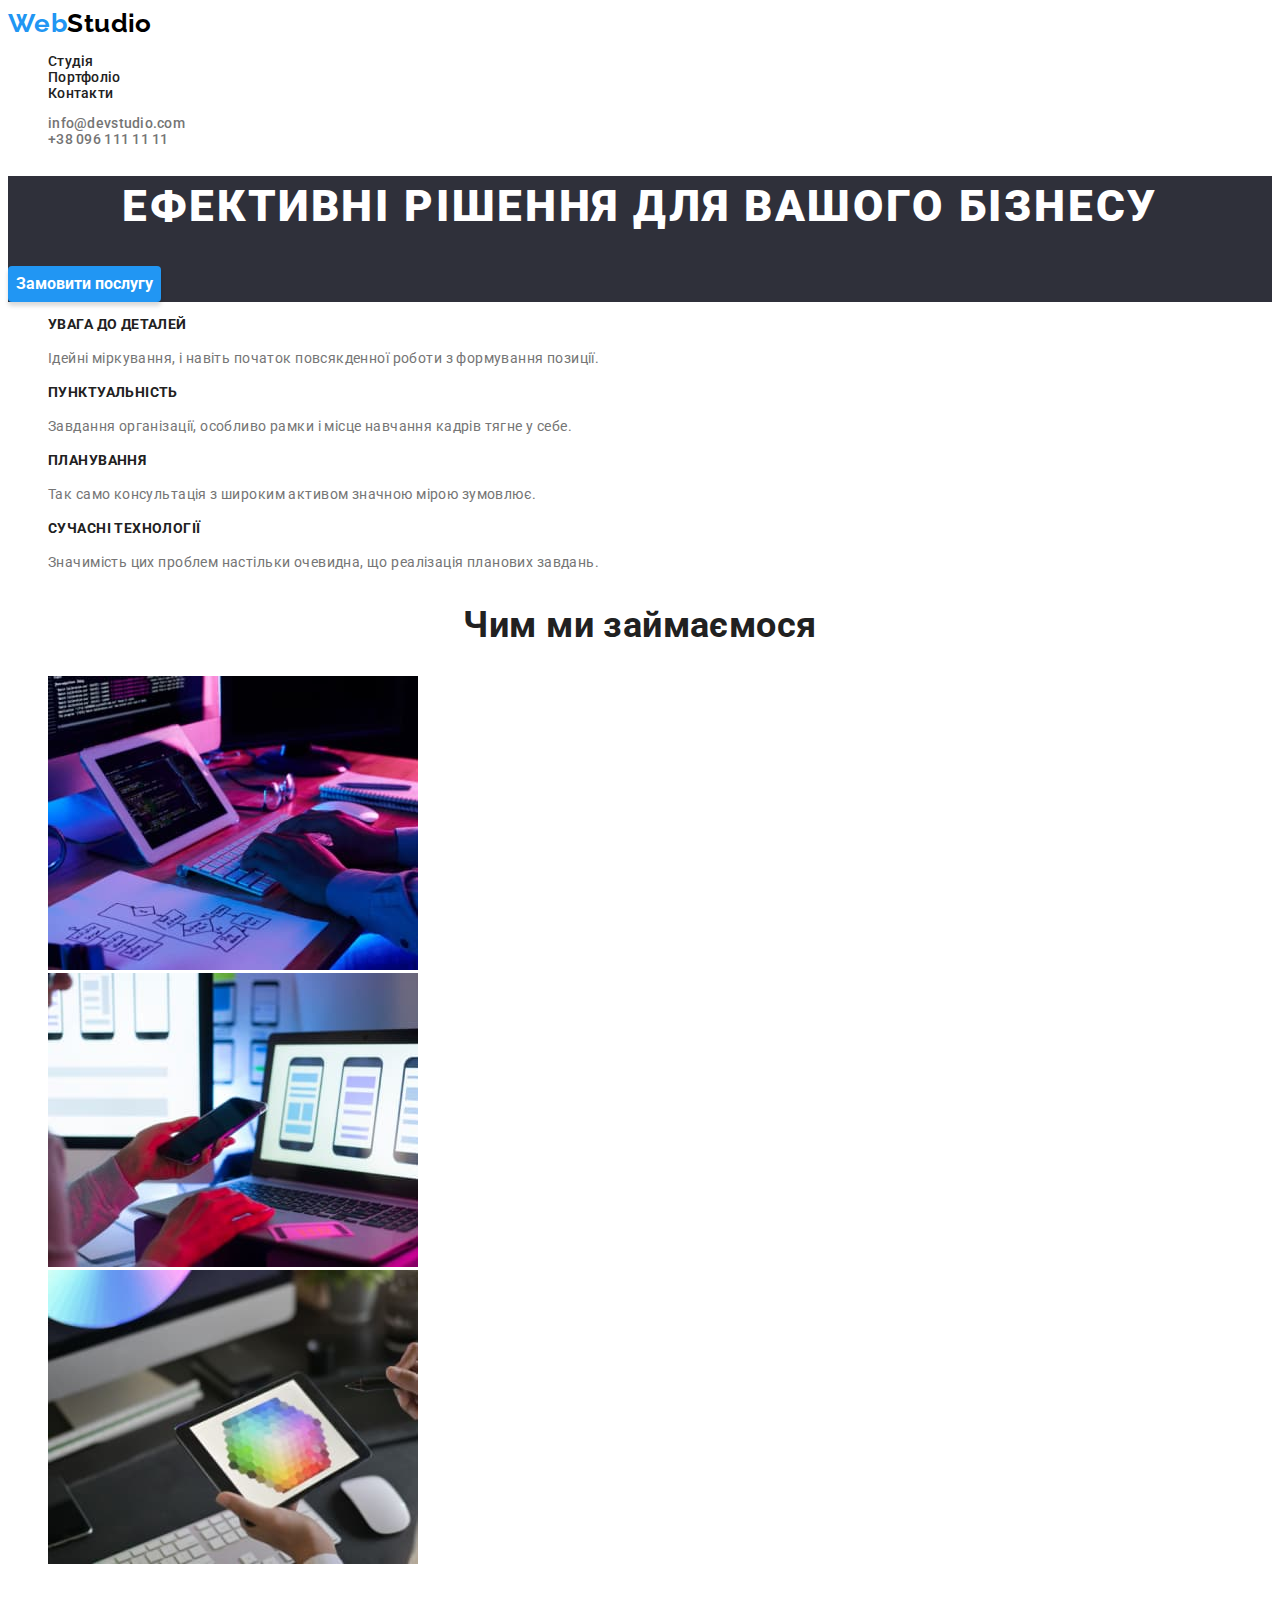
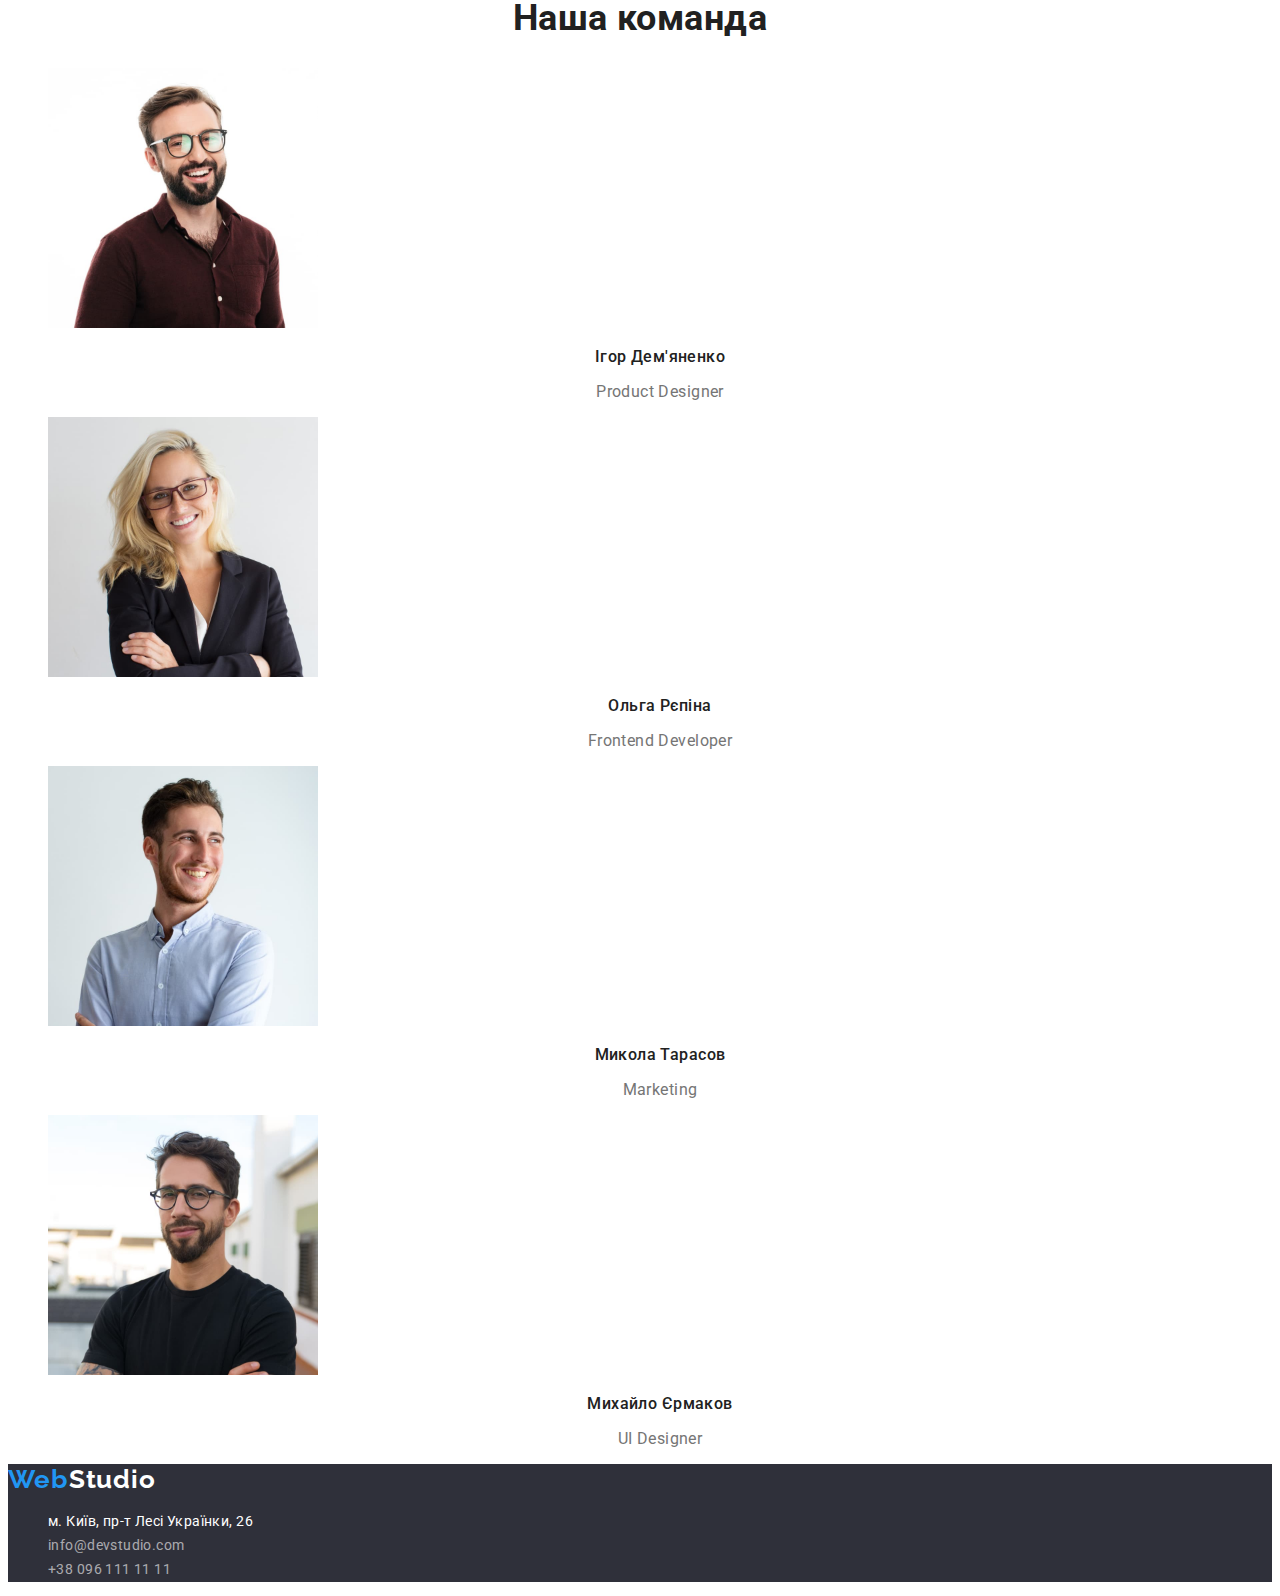
<file: index.html>
<!DOCTYPE html>
<html lang="uk">
<head>
    <meta charset="UTF-8">
    <meta http-equiv="X-UA-Compatible" content="IE=edge">
    <meta name="viewport" content="width=device-width, initial-scale=1.0">
    <title>WebStudio</title>
    <link rel="preconnect" href="https://fonts.googleapis.com">
    <link rel="preconnect" href="https://fonts.gstatic.com" crossorigin>
    <link href="https://fonts.googleapis.com/css2?family=Montserrat:wght@400;700&family=Raleway:wght@700&family=Roboto:wght@400;500;700;900&display=swap" rel="stylesheet">
    
    <link rel="stylesheet" href="./css/styles.css">
</head>

<body>
    <header>
        <div>
            <nav>
                <a href="./index.html" lang="en" class="logo link"> <span class="accent">Web</span>Studio</a>
                <ul class="nav-list list">
                    <li class="nav-item"> <a href="./index.html" class="nav-link link">Студія</a></li>
                    <li class="nav-item"> <a href="./portfolio.html" class="nav-link link">Портфоліо</a></li>
                    <li class="nav-item"> <a href="" class="nav-link link">Контакти</a></li>
                </ul>
            </nav>
        </div>
        <ul class="list">
            <li><a href="mailto:info@devstudio.com" class="header-mail link">info@devstudio.com</a></li>
            <li><a href="tel:+380961111111" class="header-phone link">+38 096 111 11 11</a></li>
        </ul>
            </header>
    <main>
<section class="hero">
<h1 class="hero-name">Ефективні рішення для вашого бізнесу</h1>
<button type="button" class="header-button">Замовити послугу</button>
</section>
<section>
    <h2 hidden>Наші переваги</h2>
    <ul class="list">
        <li>
            <h3 class="service-title">УВАГА ДО ДЕТАЛЕЙ</h3>
            <p class="service-description">Ідейні міркування, і навіть початок повсякденної роботи з формування позиції.</p>
        </li>
        <li>
            <h3 class="service-title">ПУНКТУАЛЬНІСТЬ</h3>
            <p class="service-description">Завдання організації, особливо рамки і місце навчання кадрів тягне у себе.</p>
        </li>
        <li>
            <h3 class="service-title">ПЛАНУВАННЯ</h3>
            <p class="service-description">Так само консультація з широким активом значною мірою зумовлює.</p>
        </li>
        <li>
            <h3 class="service-title">СУЧАСНІ ТЕХНОЛОГІЇ</h3>
            <p class="service-description">Значимість цих проблем настільки очевидна, що реалізація планових завдань.</p>
        </li>
    </ul>
</section>
<section>
    <h2 class="section-title">Чим ми займаємося</h2>
    <ul class="list">
        <li>
            <img src="./images/box1.jpg" width="370" height="294" alt="Планування">
        </li>
        <li>
            <img src="./images/box2.jpg" width="370" height="294" alt="Розробка додатків">
        </li>
        <li>
            <img src="./images/box3.jpg" width="370" height="294" alt="Дизайн">
        </li>
    </ul>
</section>
<section>
    <h2 class="section-title">Наша команда</h2>
    <ul class="list">
        <li>
            <img src="./images/img1.jpg" width="270" height="260" alt="Ігор Дем'яненко">
            <h3 class="team-names">Ігор Дем'яненко</h3>
            <p lang="en" class="team-position">Product Designer</p>
        </li>
        <li>
            <img src="./images/img2.jpg" width="270" height="260" alt="Ольга Рєпіна">
            <h3 class="team-names">Ольга Рєпіна</h3>
            <p lang="en" class="team-position">Frontend Developer</p>
        </li>
        <li>
            <img src="./images/img3.jpg" width="270" height="260" alt="Микола Тарасов">
            <h3 class="team-names">Микола Тарасов</h3>
            <p lang="en" class="team-position">Marketing</p>
        </li>
        <li>
            <img src="./images/img4.jpg" width="270" height="260" alt="Михайло Єрмаков">
            <h3 class="team-names">Михайло Єрмаков</h3>
            <p lang="en" class="team-position">UI Designer</p>
        </li>
    </ul>
</section>
    </main> 
    <footer class="footer">
    
        <a href="./index.html" lang="en" class="logo link"> <span class="accent">Web</span> <span class="white-logo">Studio</span> </a>
<address>
    <ul class="list">
        <li class="nav-item">
            <a href="" class="address link">м. Київ, пр-т Лесі Українки, 26</a>
        </li>
        <li class="nav-item">
            <a href="mailto:info@devstudio.com" class="link footer-mail">info@devstudio.com</a>
        </li>
        <li class="nav-item">
           <a href="tel:+380961111111" class="link footer-phone">+38 096 111 11 11</a> 
        </li>
    </ul>
</address>
    </footer>
</body>
</html>
</file>
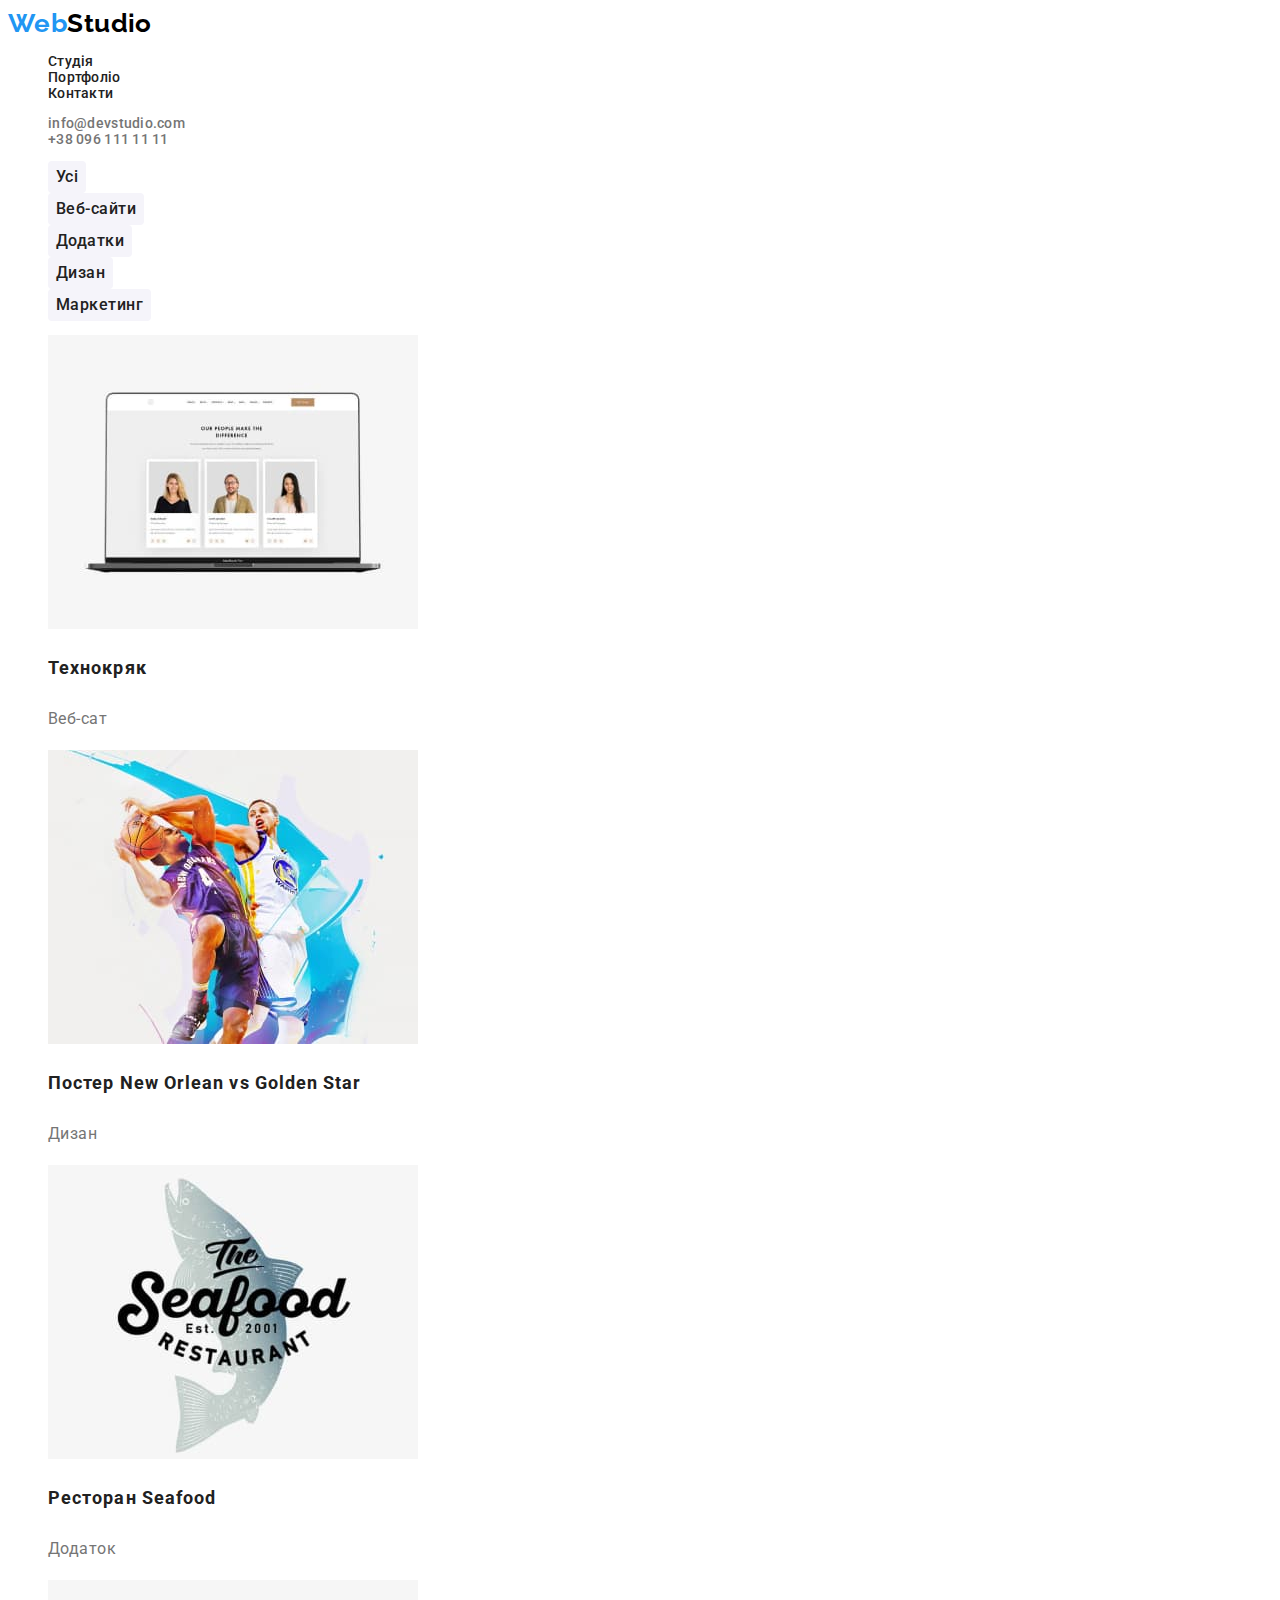
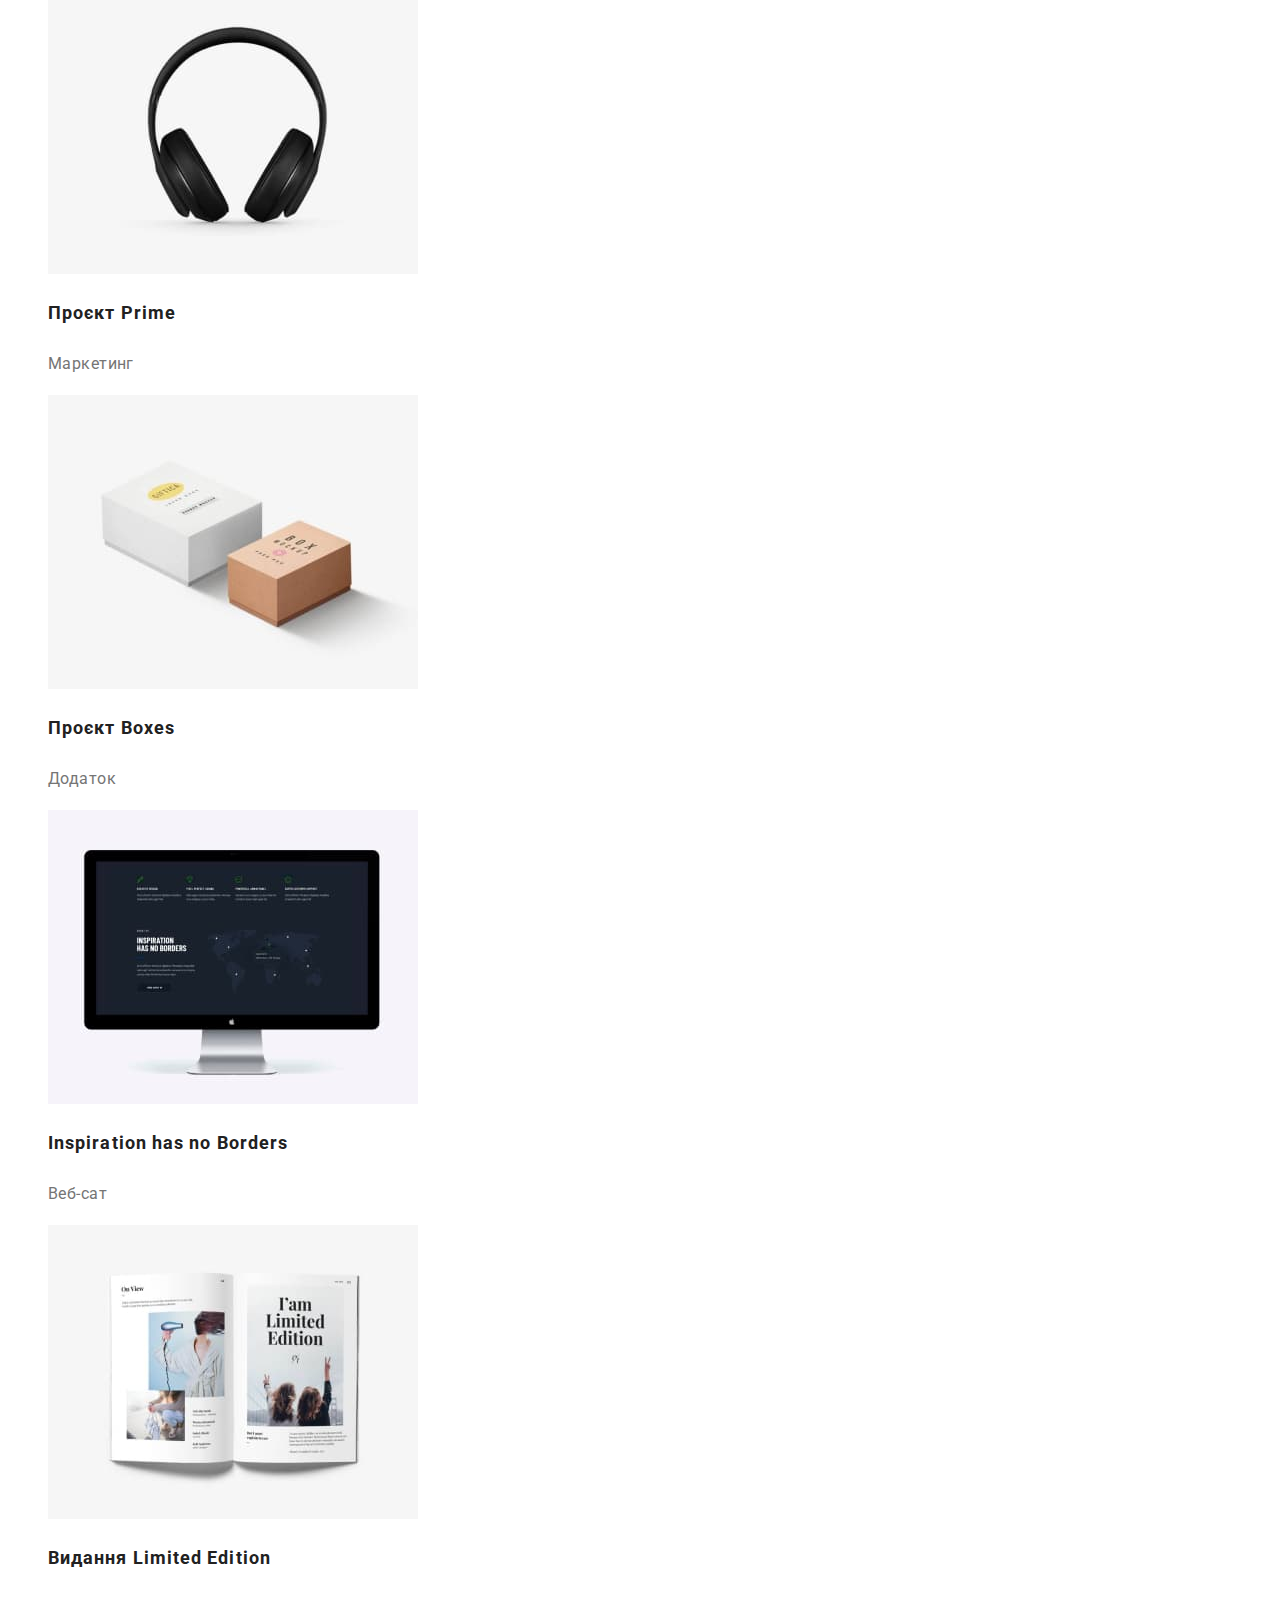
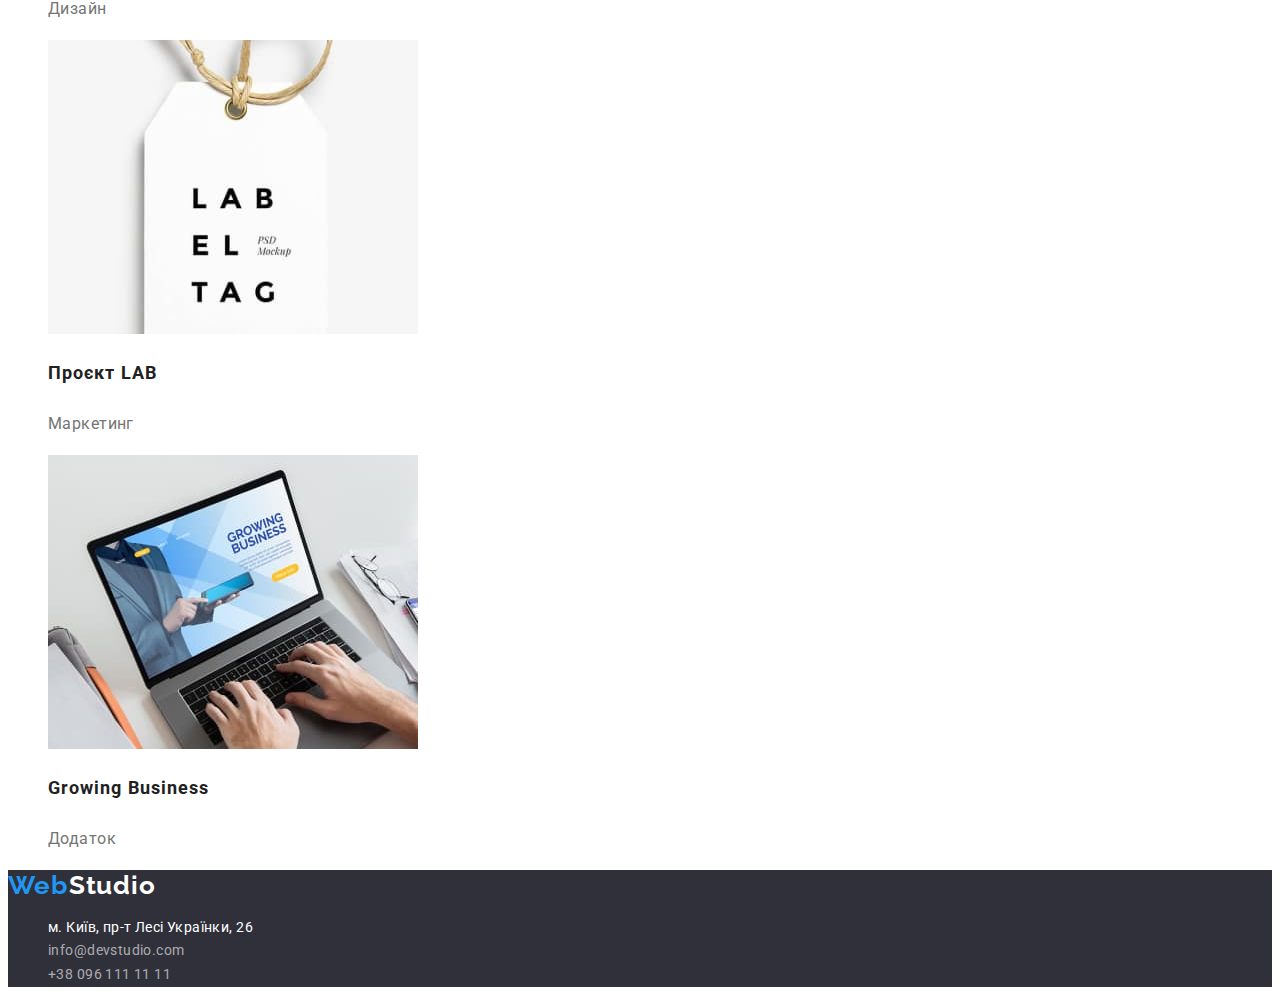
<file: portfolio.html>
<!DOCTYPE html>
<html lang="uk">
<head>
    <meta charset="UTF-8">
    <meta http-equiv="X-UA-Compatible" content="IE=edge">
    <meta name="viewport" content="width=device-width, initial-scale=1.0">
    <title>Document</title>
    <link rel="preconnect" href="https://fonts.googleapis.com">
    <link rel="preconnect" href="https://fonts.gstatic.com" crossorigin>
    <link href="https://fonts.googleapis.com/css2?family=Montserrat:wght@400;700&family=Raleway:wght@700&family=Roboto:wght@400;500;700;900&display=swap" rel="stylesheet">
    
    <link rel="stylesheet" href="./css/styles.css">
</head>
<body>
    <header>
        <div>
            <nav>
                <a href="./index.html" lang="en" class="logo link"> <span class="accent">Web</span>Studio</a>
                <ul class="nav-list list">
                    <li class="nav-item"> <a href="./index.html" class="nav-link link">Студія</a></li>
                    <li class="nav-item"> <a href="./portfolio.html" class="nav-link link">Портфоліо</a></li>
                    <li class="nav-item"> <a href="" class="nav-link link">Контакти</a></li>
                </ul>
            </nav>
        </div>
        <ul class="list">
            <li><a href="mailto:info@devstudio.com" class="header-mail link">info@devstudio.com</a></li>
            <li><a href="tel:+380961111111" class="header-phone link">+38 096 111 11 11</a></li>
        </ul>
    </header>

    <main>
        <section>
        <h1 hidden>Portfolio</h1>

        <ul class="list">
        <li> <button type="button" class="filter-button">Усі</button></li>
        <li> <button type="button" class="filter-button">Веб-сайти</button></li>
        <li> <button type="button" class="filter-button">Додатки</button></li>
        <li> <button type="button" class="filter-button">Дизан</button></li>
        <li> <button type="button" class="filter-button">Маркетинг</button></li>
    </ul>
    
        <ul class="list">
            <li>
                <img src="./images/project1.jpg" width="370" height="294" alt="Технокряк">
                <h3 class="project-title" >Технокряк</h3>
                <p class="project-type-title">Веб-сат</p>
            </li>
            <li>
                <img src="./images/project2.jpg" width="370" height="294" alt="Постер New Orlean vs Golden Star">
                <h3 class="project-title" >Постер New Orlean vs Golden Star</h3>
                <p class="project-type-title">Дизан</p>
            </li>
            <li>
                <img src="./images/project3.jpg" width="370" height="294" alt="Ресторан Seafood">
                <h3 class="project-title" >Ресторан Seafood</h3>
                <p class="project-type-title">Додаток</p>
            </li>
            <li>
                <img src="./images/project4.jpg" width="370" height="294" alt="Проєкт Prime">
                <h3 class="project-title" >Проєкт Prime</h3>
                <p class="project-type-title">Маркетинг</p>
            </li>
            <li>
                <img src="./images/project5.jpg" width="370" height="294" alt="Проєкт Boxes">
                <h3 class="project-title" >Проєкт Boxes</h3>
                <p class="project-type-title">Додаток</p>
            </li>
            <li>
                <img src="./images/project6.jpg" width="370" height="294" alt="Inspiration has no Borders">
                <h3 class="project-title" >Inspiration has no Borders</h3>
                <p class="project-type-title">Веб-сат</p>
            </li>
            <li>
                <img src="./images/project7.jpg" width="370" height="294" alt="Видання Limited Edition">
                <h3 class="project-title" >Видання Limited Edition</h3>
                <p class="project-type-title">Дизайн</p>
            </li>
            <li>
                <img src="./images/project8.jpg" width="370" height="294" alt="Проєкт LAB">
                <h3 class="project-title" >Проєкт LAB</h3>
                <p class="project-type-title">Маркетинг</p>
            </li>
            <li>
                <img src="./images/project9.jpg" width="370" height="294" alt="Growing Business">
                <h3 class="project-title" >Growing Business</h3>
                <p class="project-type-title">Додаток</p>
            </li>
        </ul>
    </section>
</main>
<footer class="footer">
    
    <a href="./index.html" lang="en" class="logo link"> <span class="accent">Web</span> <span class="white-logo">Studio</span> </a>
<address>
<ul class="list">
    <li class="nav-item">
        <a href="" class="address link">м. Київ, пр-т Лесі Українки, 26</a>
    </li>
    <li class="nav-item">
        <a href="mailto:info@devstudio.com" class="link footer-mail">info@devstudio.com</a>
    </li>
    <li class="nav-item">
       <a href="tel:+380961111111" class="link footer-phone">+38 096 111 11 11</a> 
    </li>
</ul>
</address>
</footer>
</body>
</html>
</file>
<file: css/styles.css>
:root {
    --accent-color: #2196F3;;
    --primary-text-color: #212121;
    --secondary-text-color: #757575;
    --main-background-color: #ffffff;
    --secondary-background-color: #2F303A;
}


body {
    font-family: "Roboto";
    font-size: 14px;
    letter-spacing: 0.03em;
    color:var(--primary-text-color);
    background-color:var(--mail-background-color);
}

/*------------zero-----------------*/

.list {
    list-style: none;
    margin-left: 0px;
}

.link {
    text-decoration: none;
}

/* ------------------header--------------------- */



.nav-list {
    
}
li.nav-item {
    font-style: normal;
    text-decoration: none;
}
.nav-link {
    font-weight: 500;
    line-height: calc(16/14);
    letter-spacing: 0.02em;
    color: var(--primary-text-color);
}

.logo {
    font-family: Raleway;
    font-weight: 700;
    font-size: 26px;
    line-height: calc(31/26);
    color: #000000;
}

.white-logo {
    margin-left: -5px;
    font-weight: 700;
    font-size: 26px;
    line-height: 31px;
    letter-spacing: 0.03em;
    color: #FFFFFF;
}

.accent {
    font-weight: 700;
    font-size: 26px;
    line-height: 31px;
    letter-spacing: 0.03em;
    color: var(--accent-color);
}

.nav-link:hover, .nav-link:focus {
    color: var(--accent-color);
    cursor: pointer;
}

.header-phone {
    font-weight: 500;
    line-height: calc(16/14);
    letter-spacing: 0.02em;
    color: var(--secondary-text-color);
}

.header-mail:hover, .header-mail:focus {
    color: var(--accent-color);
}

.header-phone:hover, .header-phone:focus {
    color: var(--accent-color);
}

.header-button {
    font-family: 'Roboto';
    font-weight: 700;
    font-size: 16px;
    line-height: calc(30/16);
    color: #FFFFFF;
    background: #2196F3;
    box-shadow: 0px 4px 4px rgba(0, 0, 0, 0.15);
    border-radius: 4px;
    border-color: transparent;
    cursor: pointer;
}

.filter-button {
    font-family: "Roboto";
    font-weight: 500;
    font-size: 16px;
    line-height: calc(26/16);
    text-align: center;
    letter-spacing: 0.03em;
    color: #212121;
    background: #F5F4FA;
    border-radius: 4px;
    border-color: transparent;
    cursor: pointer;
}

.filter-button:hover, .filter-button:focus {
    color:#FFFFFF;
    background: #2196F3;
    box-shadow: 0px 3px 1px rgba(0, 0, 0, 0.1), 0px 1px 2px rgba(0, 0, 0, 0.08), 0px 2px 2px rgba(0, 0, 0, 0.12);
    border-radius: 4px;
}

.header-mail {
    font-family: 'Roboto';
    font-style: normal;
    font-weight: 500;
    font-size: 14px;
    line-height: calc(16/14);
    letter-spacing: 0.02em;
    color: var(--secondary-text-color);
}

.hero {
    background-color: var(--secondary-background-color);
}

.hero-name {
    font-weight: 900;
    font-size: 44px;
    line-height: calc(60/44);
    text-align: center;
    letter-spacing: 0.06em;
    text-transform: uppercase;
    color: var(--main-background-color);
}

/* -----------------what we do----------------- */

.service-title {
    font-size: 14px;
    font-weight: 700;
    line-height: calc(16/14);
    text-transform: uppercase;
    color:var(--primary-text-color);
}

.service-description {
    line-height: calc(24/14);
    color:var(--secondary-text-color);
}

.section-title {
    font-size: 36px;
    line-height: calc(42/36);
    text-align: center;
}

.project-title {
    font-size: 18px;
    line-height: calc(36/18);
    letter-spacing: 0.06em;
}

.project-type-title {
    font-size: 16px;
    line-height: calc(30/16);
    color: var(--secondary-text-color);
}

/* --------------------our team------------- */

.team-names {
    font-weight: 500;
    font-size: 16px;
    line-height: calc(19/16);
    text-align: center;
}

.team-position {
    font-size: 16px;
    line-height: calc(19/16);
    text-align: center;
    color: var(--secondary-text-color);
}

/*------------------footer-------------*/

.footer {
    background-color: var(--secondary-background-color);
}

.address {
    line-height: 1.74;
    color: var(--main-background-color);
}


.footer-mail:hover, .footer-mail:focus {
    color: var(--accent-color);
} 

.footer-phone:hover, .footer-phone:focus {
    color: var(--accent-color);
}

.footer-mail {
    line-height: 1.71;
    color: rgba(255, 255, 255, 0.6);
}

.footer-phone {
    font-size: 14px;
    line-height: 1.71;
    letter-spacing: 0.03em;
    color: rgba(255, 255, 255, 0.6);
}
</file>
